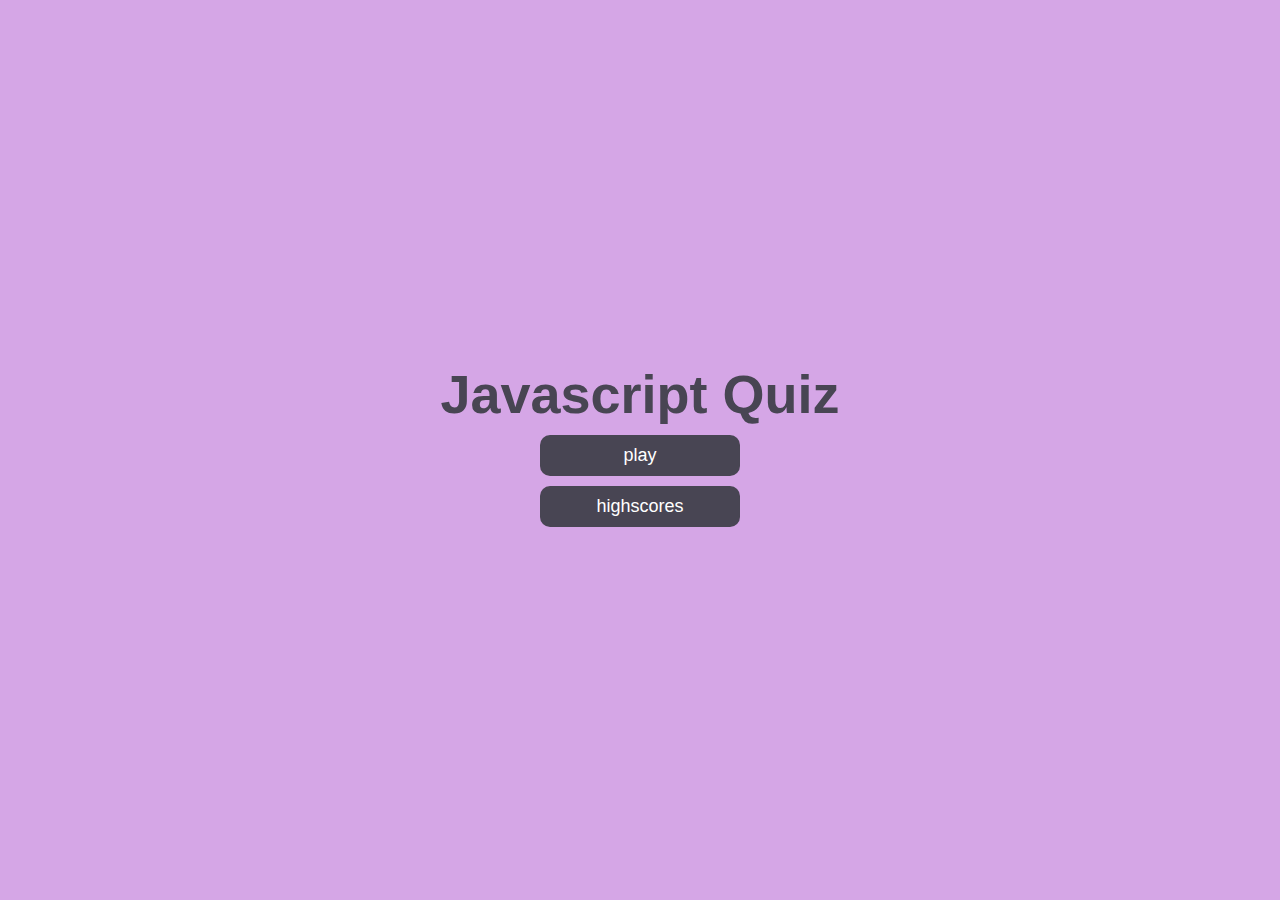
<file: index.html>
<!DOCTYPE html>
<html lang="en">
<head>
    <meta charset="UTF-8">
    <meta http-equiv="X-UA-Compatible" content="IE=edge">
    <meta name="viewport" content="width=device-width, initial-scale=1.0">
    <link rel ="stylesheet" href="assets/style.css">
    <title>JS Quiz</title>
</head>
<body>
    <div class="container">
        <div id="home" class="flex-center flex-column">
            <h1>Javascript Quiz</h1>
            <a class="btn" href="assets/game.html">play</a>
            <a class="btn" href="assets/highscores.html">highscores</a>
        </div>
    </div>
    
</body>
</html>
</file>
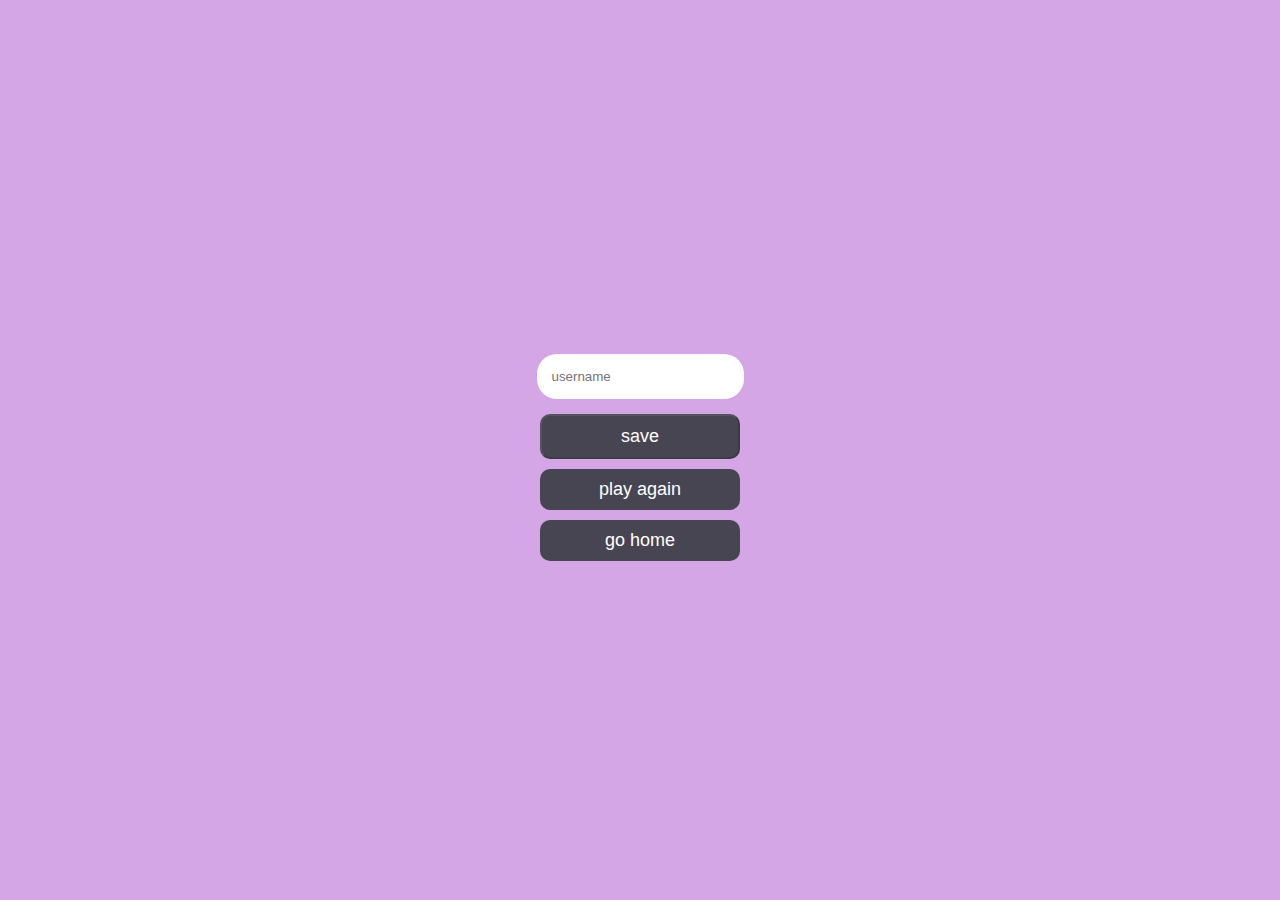
<file: assets/end.html>
<!DOCTYPE html>
<html lang="en">
<head>
    <meta charset="UTF-8">
    <meta http-equiv="X-UA-Compatible" content="IE=edge">
    <meta name="viewport" content="width=device-width, initial-scale=1.0">
    <link rel="stylesheet" href="style.css">
    <title>End Game</title>
</head>
<body>
    <div class="container">
        <div class="flex-center flex-column" id="end">
            <h1 id="finalScore"></h1>
            <form>
                <input type="text" name="username" id="username" placeholder="username">
                <button type="submit" class="btn" id="saveScoreBtn" onclick="saveHighScore(event)" disabled>save</button>
            </form>
            <a class="btn" href="game.html">play again</a>
            <a class="btn" href="../index.html">go home</a>
        </div>
    </div>
    <script src="end.js"></script>
</body>
</html>
</file>
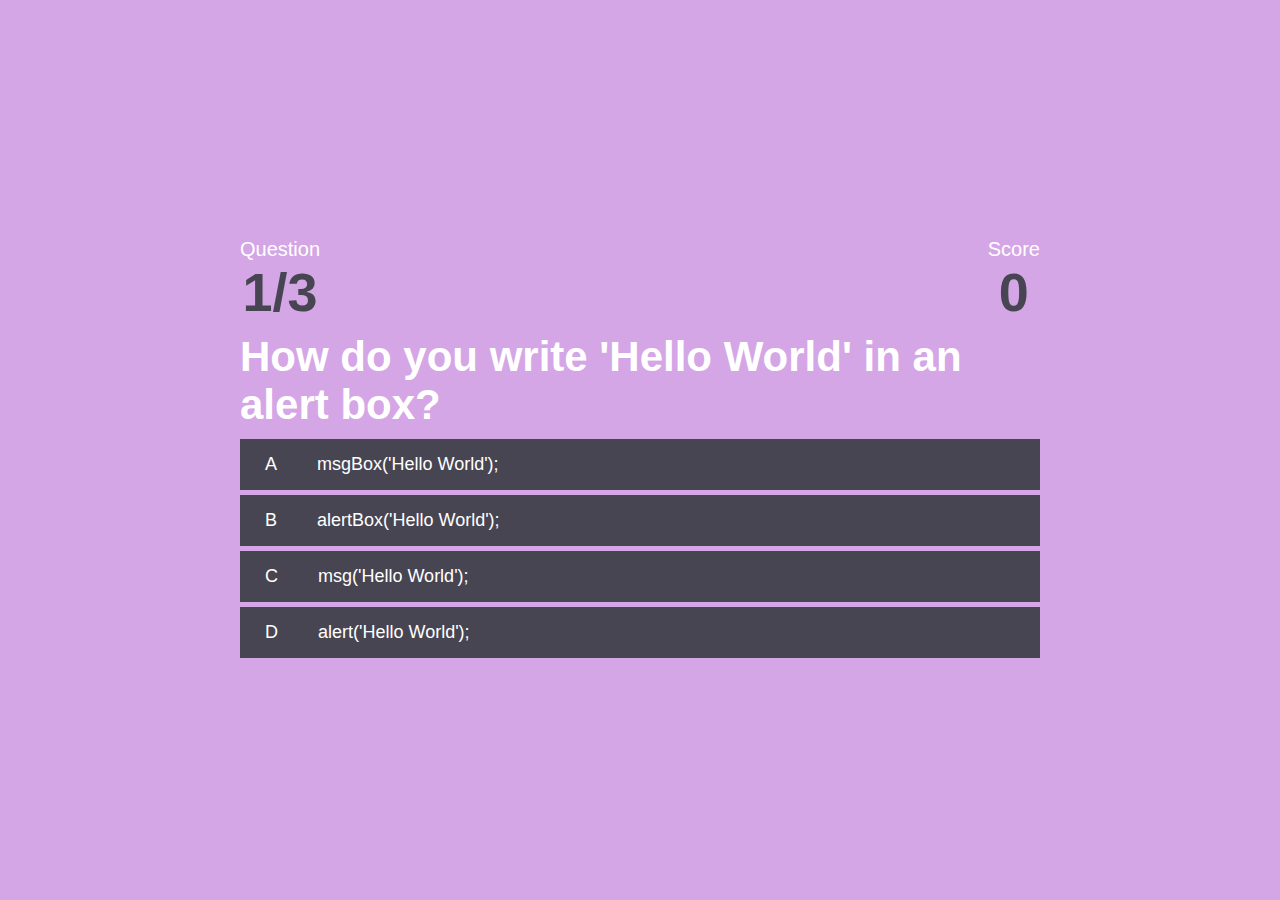
<file: assets/game.html>
<!DOCTYPE html>
<html lang="en">
<head>
    <meta charset="UTF-8">
    <meta http-equiv="X-UA-Compatible" content="IE=edge">
    <meta name="viewport" content="width=device-width, initial-scale=1.0">
    <link rel="stylesheet" href="style.css">
    <link rel="stylesheet" href="game.css">
    <title>Quiz</title>
</head>
<body>
    <div class="container">
        <div id="game" class="justify-center flex-column">
            <div id="hud">
                <div id="hud-item">
                    <p class="hud-prefix">Question</p>
                    <h1 class="hud-main-text" id="question-counter"></h1>
                </div>
                <div id="hud-item">
                    <p class="hud-prefix">Score</p>
                    <h1 class="hud-main-text" id="score">0</h1>
                </div>
            </div>
            <h2 id="question">What's the answer?</h2>
            <div class="choice-container">
                <p class="choice-prefix">A</p>
                <p class="choice-text" data-number="1">Choice 1</p>
            </div>
            <div class="choice-container">
                <p class="choice-prefix">B</p>
                <p class="choice-text" data-number="2">Choice 2</p>
            </div>
            <div class="choice-container">
                <p class="choice-prefix">C</p>
                <p class="choice-text" data-number="3">Choice 3</p>
            </div>
            <div class="choice-container">
                <p class="choice-prefix">D</p>
                <p class="choice-text" data-number="4">Choice 4</p>
            </div>
        </div>
    </div>

    <script src="game.js"></script>
</body>
</html>
</file>
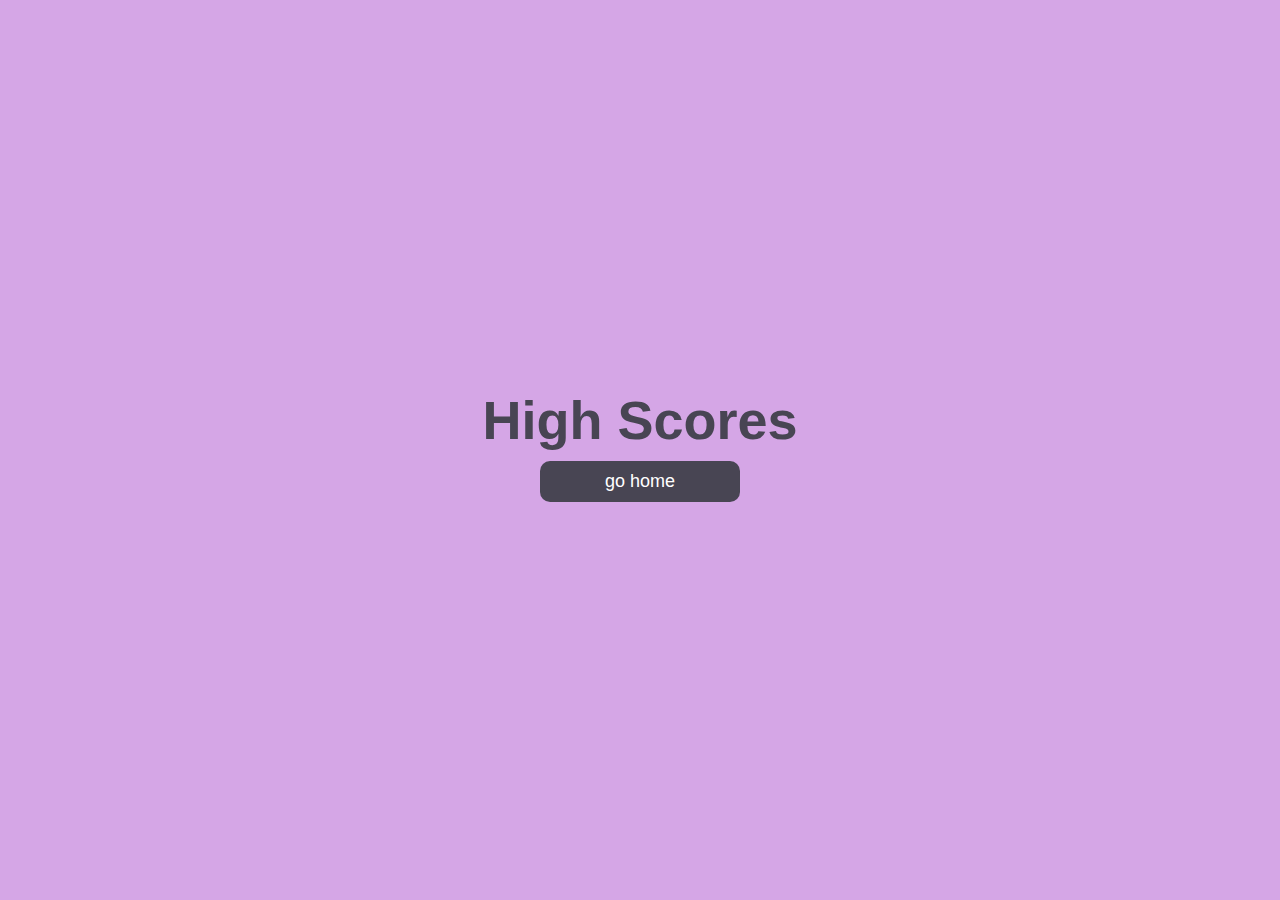
<file: assets/highscores.html>
<!DOCTYPE html>
<html lang="en">
<head>
    <meta charset="UTF-8">
    <meta http-equiv="X-UA-Compatible" content="IE=edge">
    <meta name="viewport" content="width=device-width, initial-scale=1.0">
    <link rel="stylesheet" href="style.css">
    <link rel="stylesheet" href="highscores.css">

    <title>highscores</title>
</head>
<body>
    <div class="container">
        <div class="flex-center flex-column" id="highScores">
            <h1 id="finalScore"> High Scores</h1>
            <ol id="highScoresList"></ol>
            <a class="btn" href="../index.html">go home</a>
        </div>
    </div>
    
    <script src="highscores.js"></script>
</body>
</html>
</file>
<file: assets/style.css>
:root {
    --background-color: #d5a6e6;
    --button-color:#484553;
    --text-color: white;
    font-size: 62.5%;
}

* {
    box-sizing: border-box;
    padding: 0;
    margin: 0;
    font-family:Verdana, Geneva, Tahoma, sans-serif;
    color: var(--text-color)
}

body{
    background-color: var(--background-color);
}

h1,h2,h3,h4 {
    margin-bottom: 1rem;
}

h1 {
    font-size: 5.4rem;
    color:var(--button-color)
}

h1 > span {
    font-size: 2.4rem;
}

h2 {
    font-size: 4.2rem;
}

h3 {
    font-size: 2.8rem;
}

.container {
    width: 100vw;
    height:100vh;
    display: flex;
    justify-content: center;
    align-items:center;
    max-width: 80rem;
    margin: 0 auto;
}

.container > * {
    width: 100%;
}

.flex-column {
    display: flex;
    flex-direction: column;
}

.flex-center {
    justify-content: center;
    align-items: center;
}

.justify-center {
    justify-content: center;
}

.text-center {
    text-align: center;
}

.hidden {
    display: none;
}

.btn {
    font-size: 1.8rem;
    padding: 1rem 0;
    width: 20rem;
    text-align: center;
    background-color: var(--button-color);
    margin-bottom: 1rem;
    border-radius: 1rem;
    text-decoration: none;
}

.btn:hover {
    box-shadow: 2px 2px 10px var(--text-color);
}

.btn[disabled]:hover {
    cursor: not-allowed;
    box-shadow: none;
}

form {
    width: 100%;
    display: flex;
    flex-direction: column;
    align-items: center;
}
input {
    color: var(--button-color);
    padding: 1.5rem;
    margin: 1.5rem;
    border-radius: 2rem;
    border: none;
}
</file>
<file: assets/game.css>
:root {
    --button-color:#484553;
}

.container {
    display: flex;
    justify-content: center;
    align-items:center;
}
.choice-container {
    display: flex;
    margin-bottom: 0.5rem;
    width: 100%;
    font-size: 1.8rem;
    background-color: var(--button-color);

}

.choice-prefix {
    padding: 1.5rem 2.5rem;
}

.choice-text {
    padding: 1.5rem;
    width: 100%;
}

.choice-container:hover {
    box-shadow: 2px 2px 10px var(--text-color);
}

.correct {
    background-color: #40BA8E;
}

.incorrect {
    background-color: lightgrey;
}

#hud {
    display: flex;
    justify-content: space-between;
}

.hud-prefix {
    text-align: center;
    font-size: 2rem;
}

.hud-main-text {
    text-align: center;
}
</file>
<file: assets/highscores.css>
li {
    padding: 1.5rem;
    font-size: 2.5rem;
    text-decoration: none;
    margin: 2rem;
    font-weight: 600;
}
</file>
